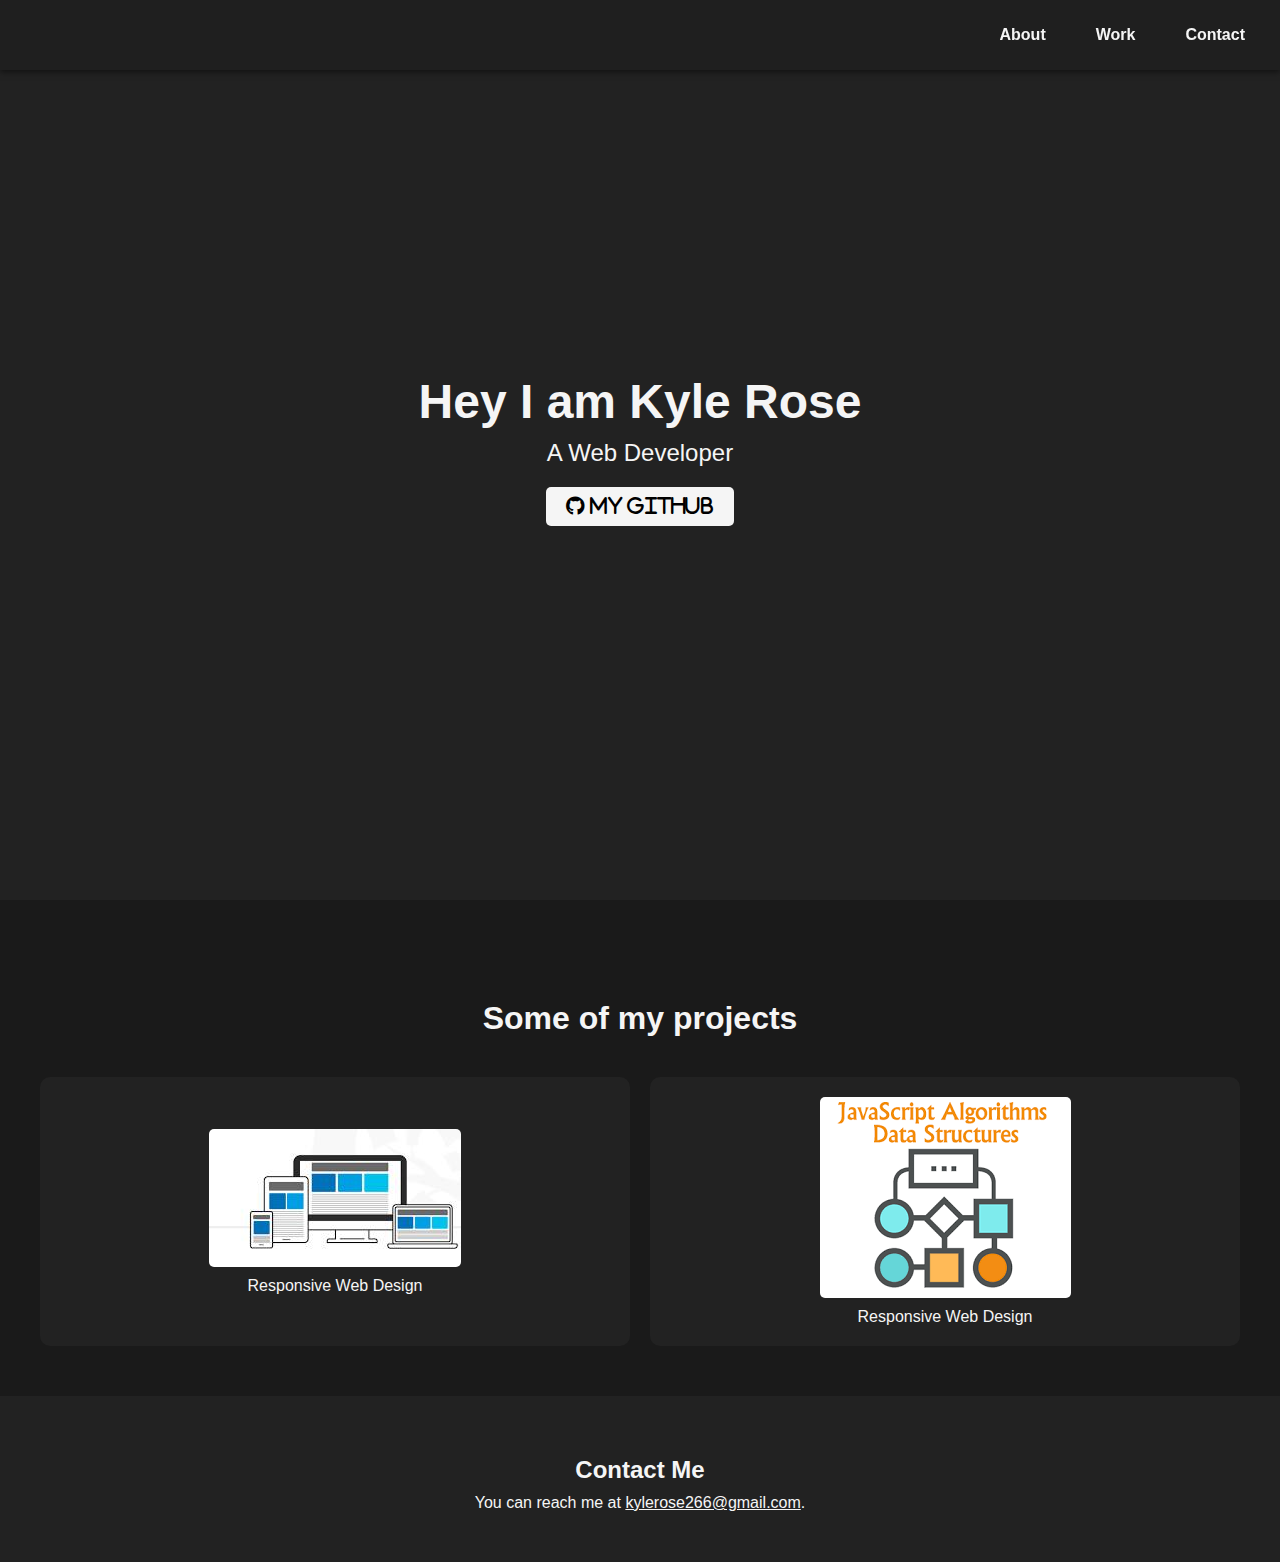
<file: Portfolio/index.html>
<!DOCTYPE html>
<html lang="en">
<head>
  <meta charset="UTF-8">
  <meta name="viewport" content="width=device-width, initial-scale=1.0">
  <title>Kyle Rose Portfolio</title>
  <link rel="stylesheet" href="styles.css">
  <link rel="stylesheet" href="https://cdnjs.cloudflare.com/ajax/libs/font-awesome/6.5.0/css/all.min.css">
</head>
<body>
  <nav id="navbar">
    <ul>
      <li><a href="#welcome-section">About</a></li>
      <li><a href="#projects">Work</a></li>
      <li><a href="#contact">Contact</a></li>
    </ul>
  </nav>

  <section id="welcome-section">
    <h1>Hey I am Kyle Rose</h1>
    <p>A Web Developer</p>
    <a href="https://github.com/Kyle-Rose" id="profile-link" class="fab fa-github" target="_blank"> My GitHub</a>
  </section>

  <section id="projects">
    <h1>Some of my projects</h1>
    <div class="projects-grid">
      <a class="project-tile" href="responsiveWebDesign.html">
        <img src="./responsiveWebDesign.jpeg" alt="Survey Form">
        <p>Responsive Web Design</p>
      </a>

      <a class="project-tile" href="JavaScriptAlgorithmsAndDataStructures.html">
        <img src="./JavaScriptAlgorithmsAndDataStructures.png" alt="Survey Form">
        <p>Responsive Web Design</p>
      </a>
     
    </div>
  </section>

  <section id="contact">
    <h2>Contact Me</h2>
    <p>You can reach me at <a href="mailto:kylerose266@gmail.com">kylerose266@gmail.com</a>.</p>
  </section>
</body>
</html>
</file>
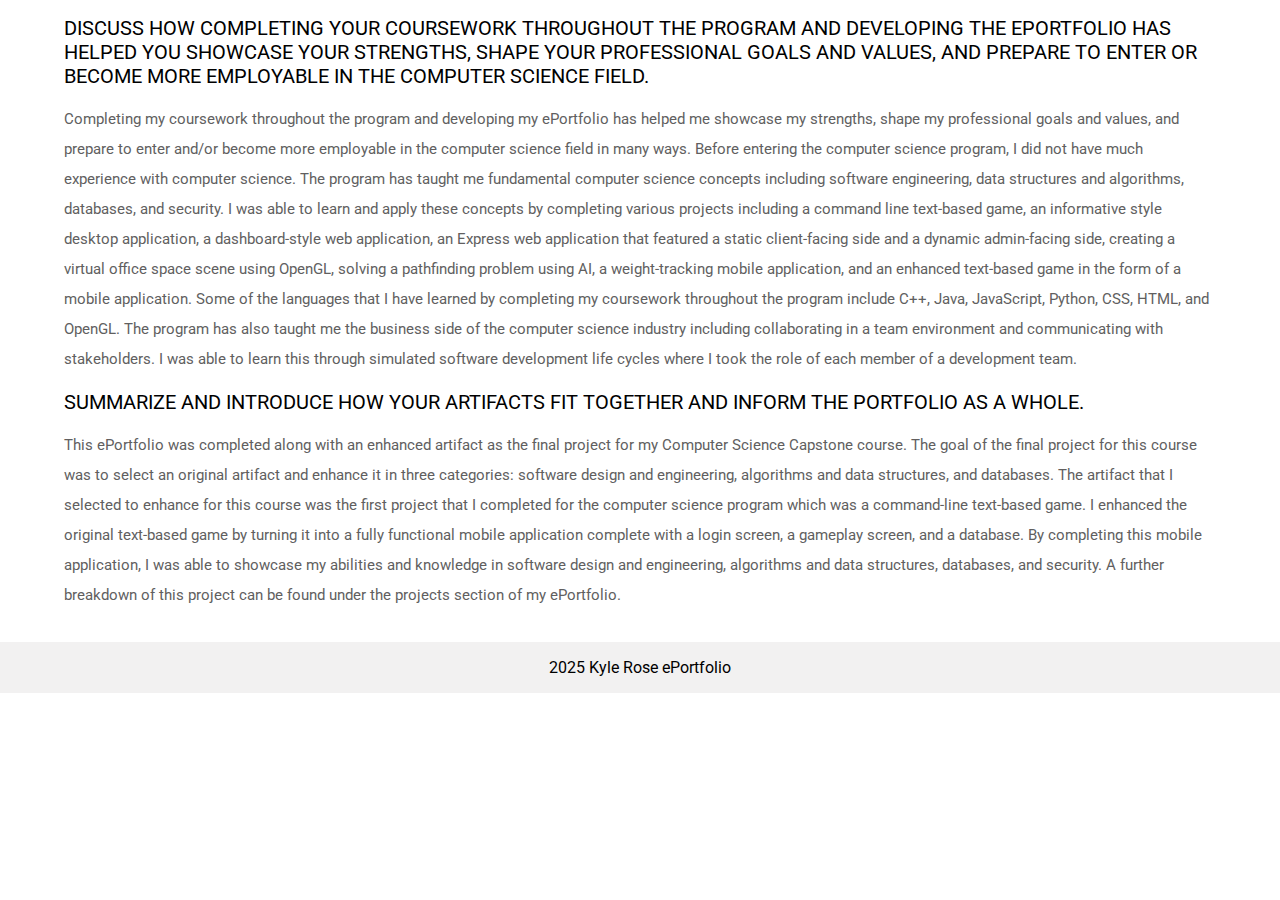
<file: Main Page/professionalSelfAssessment.html>
<!DOCTYPE html>
<html lang="en">
<head>
    <meta charset="UTF-8">
    <meta name="viewport" content="width=device-width, initial-scale=1.0">
    <link rel="stylesheet" href="./styles/main.css" />
    <title>Professional Self-Assessment</title>
</head>
<body>
    <div class="container">
        <div class="selfAssessment">
    
            <h1>
                <strong>Discuss how completing your coursework throughout the program and developing the ePortfolio has helped you showcase your strengths, shape your professional goals and values, and prepare to enter or become more employable in the computer science field.</strong>
            </h1>
    
            <div class="question-response">
                <p>
                    Completing my coursework throughout the program and developing my ePortfolio has helped me showcase my strengths, shape my professional goals and values, and prepare to enter and/or become more employable in the computer science field in many ways. Before entering the computer science program, I did not have much experience with computer science. The program has taught me fundamental computer science concepts including software engineering, data structures and algorithms, databases, and security. I was able to learn and apply these concepts by completing various projects including a command line text-based game, an informative style desktop application, a dashboard-style web application, an Express web application that featured a static client-facing side and a dynamic admin-facing side, creating a virtual office space scene using OpenGL, solving a pathfinding problem using AI, a weight-tracking mobile application, and an enhanced text-based game in the form of a mobile application. Some of the languages that I have learned by completing my coursework throughout the program include C++, Java, JavaScript, Python, CSS, HTML, and OpenGL. The program has also taught me the business side of the computer science industry including collaborating in a team environment and communicating with stakeholders. I was able to learn this through simulated software development life cycles where I took the role of each member of a development team.
                </p>
            </div>
    
            <h1>
                <strong>Summarize and introduce how your artifacts fit together and inform the portfolio as a whole.</strong>
            </h1>
    
            <div class="question-response">
                <p>
                    This ePortfolio was completed along with an enhanced artifact as the final project for my Computer Science Capstone course. The goal of the final project for this course was to select an original artifact and enhance it in three categories: software design and engineering, algorithms and data structures, and databases. The artifact that I selected to enhance for this course was the first project that I completed for the computer science program which was a command-line text-based game. I enhanced the original text-based game by turning it into a fully functional mobile application complete with a login screen, a gameplay screen, and a database. By completing this mobile application, I was able to showcase my abilities and knowledge in software design and engineering, algorithms and data structures, databases, and security. A further breakdown of this project can be found under the projects section of my ePortfolio.
                </p>
            </div>
        </div>
    </div>
    <footer>
        <div class="container footer-container">
          <p>2025 Kyle Rose ePortfolio</p>
        </div>
      </footer>
</body>
</html>
</file>
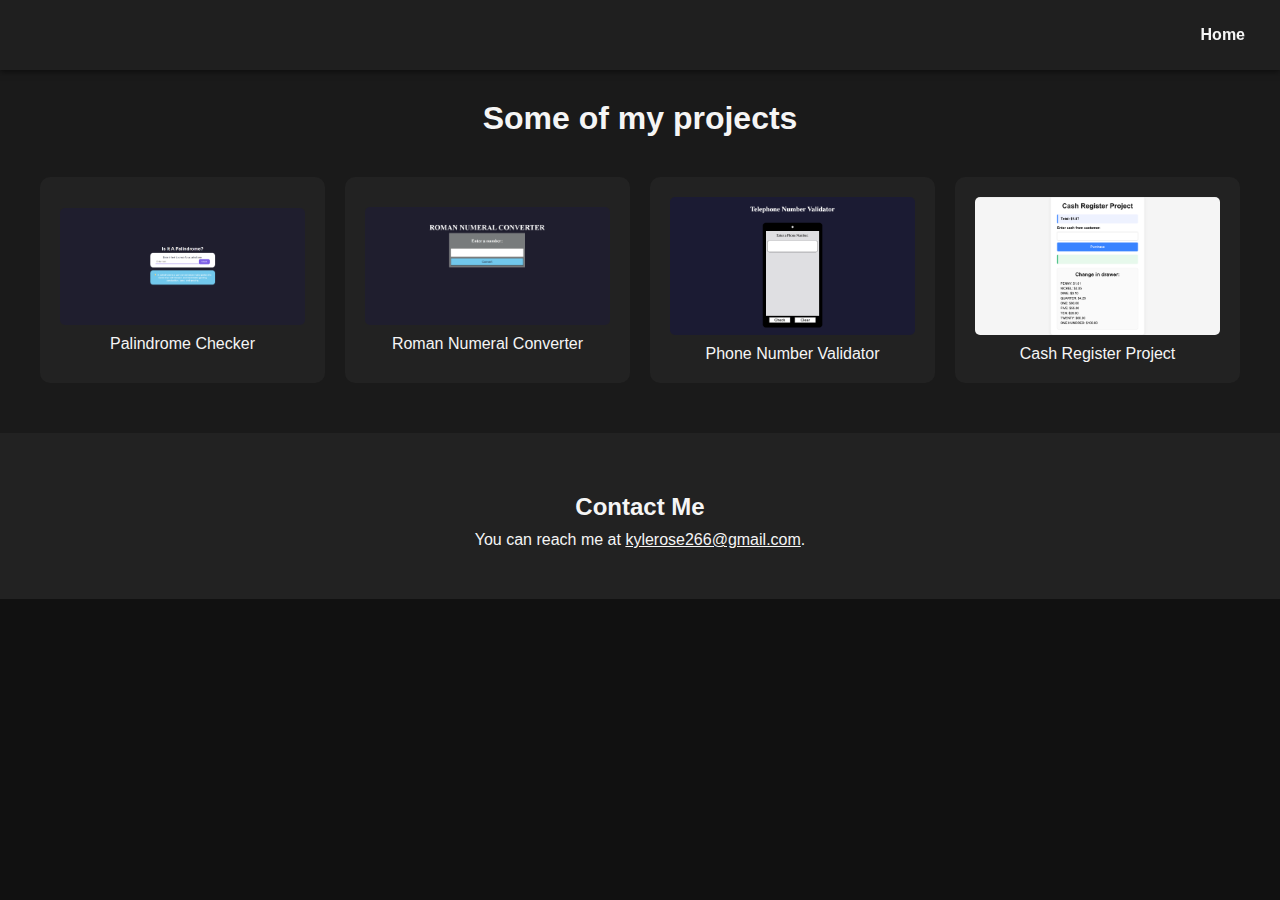
<file: Portfolio/JavaScriptAlgorithmsAndDataStructures.html>
<!DOCTYPE html>
<html lang="en">
<head>
  <meta charset="UTF-8">
  <meta name="viewport" content="width=device-width, initial-scale=1.0">
  <title>Kyle Rose Portfolio</title>
  <link rel="stylesheet" href="styles.css">
  <link rel="stylesheet" href="https://cdnjs.cloudflare.com/ajax/libs/font-awesome/6.5.0/css/all.min.css">
</head>
<body>
  <nav id="navbar">
    <ul>
      <li><a href="index.html">Home</a></li>
    </ul>
  </nav>

  <section id="projects">
    <h1>Some of my projects</h1>

    <div class="projects-grid">
      <a class="project-tile" href="https://rawcdn.githack.com/Kyle-Rose/JavaScript-Algorithms-and-Data-Structures/824d0d274525cb31612e3d1d15764d08de8c9722/Section%20One/ProjectOne/index.html">
        <img src="./PalindromeChecker.png" alt="Palindrome Checker">
        <p>Palindrome Checker</p>
      </a>
      <a class="project-tile" href="https://rawcdn.githack.com/Kyle-Rose/JavaScript-Algorithms-and-Data-Structures/0b35abc6013900632d3cfc6dbb4c6d5bc9456707/Section%20Two/ProjectTwo/index.html">
        <img src="./RomanNumeralConverter.png" alt="Roman Numeral Converter">
        <p>Roman Numeral Converter</p>
      </a>  
      <a class="project-tile" href="https://rawcdn.githack.com/Kyle-Rose/JavaScript-Algorithms-and-Data-Structures/c144aff7cc84de25e646b29d57ff5e69ac6909c1/Section%20Three/ProjectThree/index.html">
        <img src="./PhoneNumberValidator.png" alt="Phone Number Validator">
        <p>Phone Number Validator</p>
      </a>  
      <a class="project-tile" href="https://rawcdn.githack.com/Kyle-Rose/JavaScript-Algorithms-and-Data-Structures/edbc93919f8db212058e1972b5510d4aff20b40e/Section%20Four/ProjectFour/index.html">
        <img src="./CashRegisterProject.png" alt="Cash Register Project">
        <p>Cash Register Project</p>
      </a>    
    </div>
  </section>

  <section id="contact">
    <h2>Contact Me</h2>
    <p>You can reach me at <a href="mailto:kylerose266@gmail.com">kylerose266@gmail.com</a>.</p>
  </section>
</body>
</html>
</file>
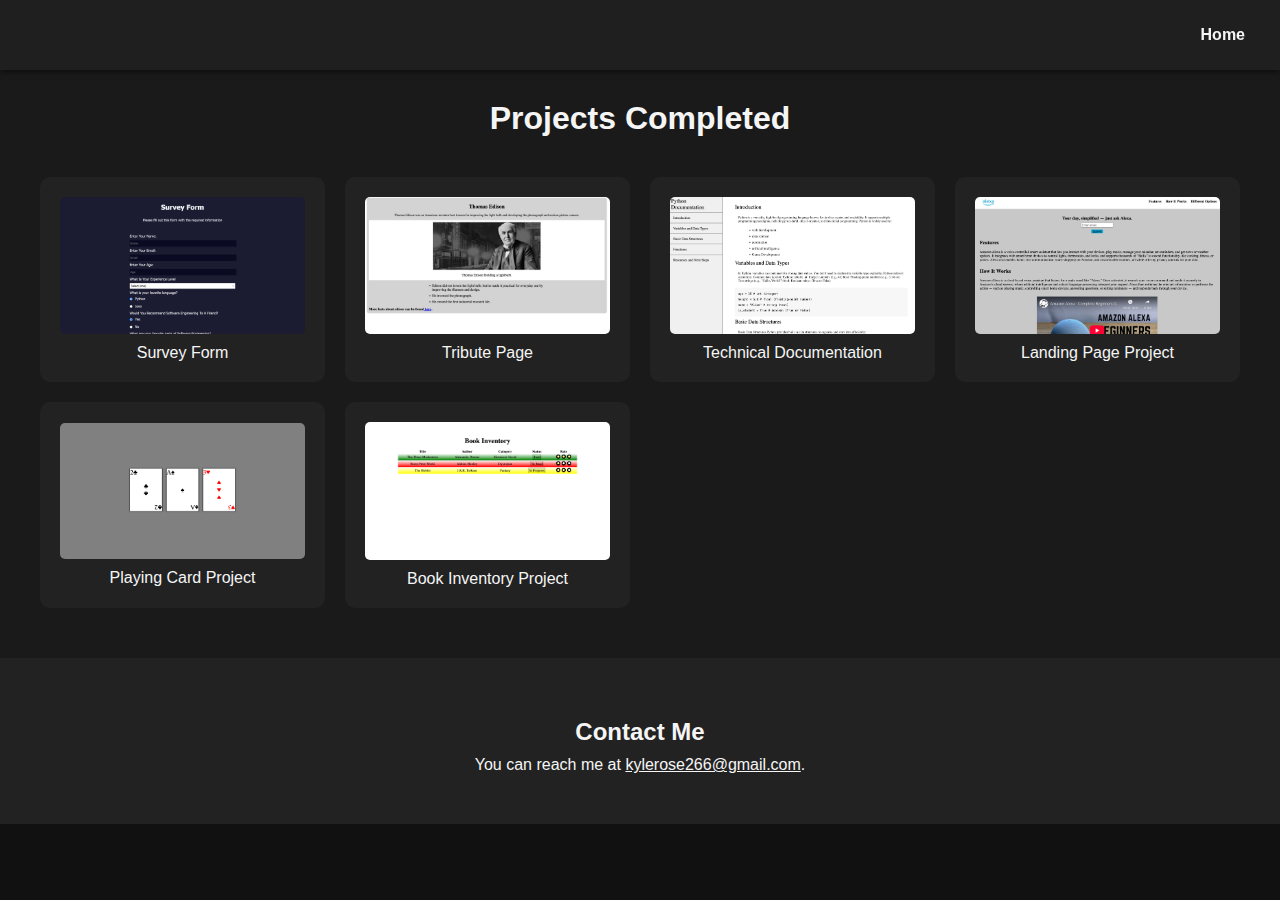
<file: Portfolio/responsiveWebDesign.html>
<!DOCTYPE html>
<html lang="en">
<head>
  <meta charset="UTF-8">
  <meta name="viewport" content="width=device-width, initial-scale=1.0">
  <title>Kyle Rose Portfolio</title>
  <link rel="stylesheet" href="styles.css">
  <link rel="stylesheet" href="https://cdnjs.cloudflare.com/ajax/libs/font-awesome/6.5.0/css/all.min.css">
</head>
<body>
  <nav id="navbar">
    <ul>
      <li><a href="../index.html">Home</a></li>
    </ul>
  </nav>

  <section id="projects">
    <h1>Projects Completed</h1>

    <div class="projects-grid">
      <a class="project-tile" href="https://raw.githack.com/Kyle-Rose/ResponsiveWebDesign/main/Section%20One/SurveyProject/index.html">
        <img src="./Survey.png" alt="Survey Form">
        <p>Survey Form</p>
      </a>
      <a class="project-tile" href="https://raw.githack.com/Kyle-Rose/ResponsiveWebDesign/main/Section%20Two/TributeProject/index.html">
        <img src="./Tribute.png" alt="Tribute Page">
        <p>Tribute Page</p>
      </a>
      <a class="project-tile" href="https://raw.githack.com/Kyle-Rose/ResponsiveWebDesign/main/Section%20Three/TechnicalDocumentationPage/index.html">
        <img src="./Technical.png" alt="Technical Documentation">
        <p>Technical Documentation</p>
      </a>
      <a class="project-tile" href="https://raw.githack.com/Kyle-Rose/ResponsiveWebDesign/main/Section%20Four/LandingPageProject/index.html">
        <img src="./Product.png" alt="Landing Page Project">
        <p>Landing Page Project</p>
      </a>
      <a class="project-tile" href="https://rawcdn.githack.com/Kyle-Rose/ResponsiveWebDesign/e6d07c4819e1b6397e4f946490201fb5f6d01b83/Responsive%20Web%20Design%20Latest%20Projects/PlayingCards/index.html">
        <img src="./PlayingCards.png" alt="Playing Card Project">
        <p>Playing Card Project</p>
      </a>
      <a class="project-tile" href="https://rawcdn.githack.com/Kyle-Rose/ResponsiveWebDesign/e6d07c4819e1b6397e4f946490201fb5f6d01b83/Responsive%20Web%20Design%20Latest%20Projects/BookInventory/index.html">
        <img src="./BookInventory.png" alt="Book Inventory Project">
        <p>Book Inventory Project</p>
      </a>
    </div>
  </section>

  <section id="contact">
    <h2>Contact Me</h2>
    <p>You can reach me at <a href="mailto:kylerose266@gmail.com">kylerose266@gmail.com</a>.</p>
  </section>
</body>
</html>
</file>
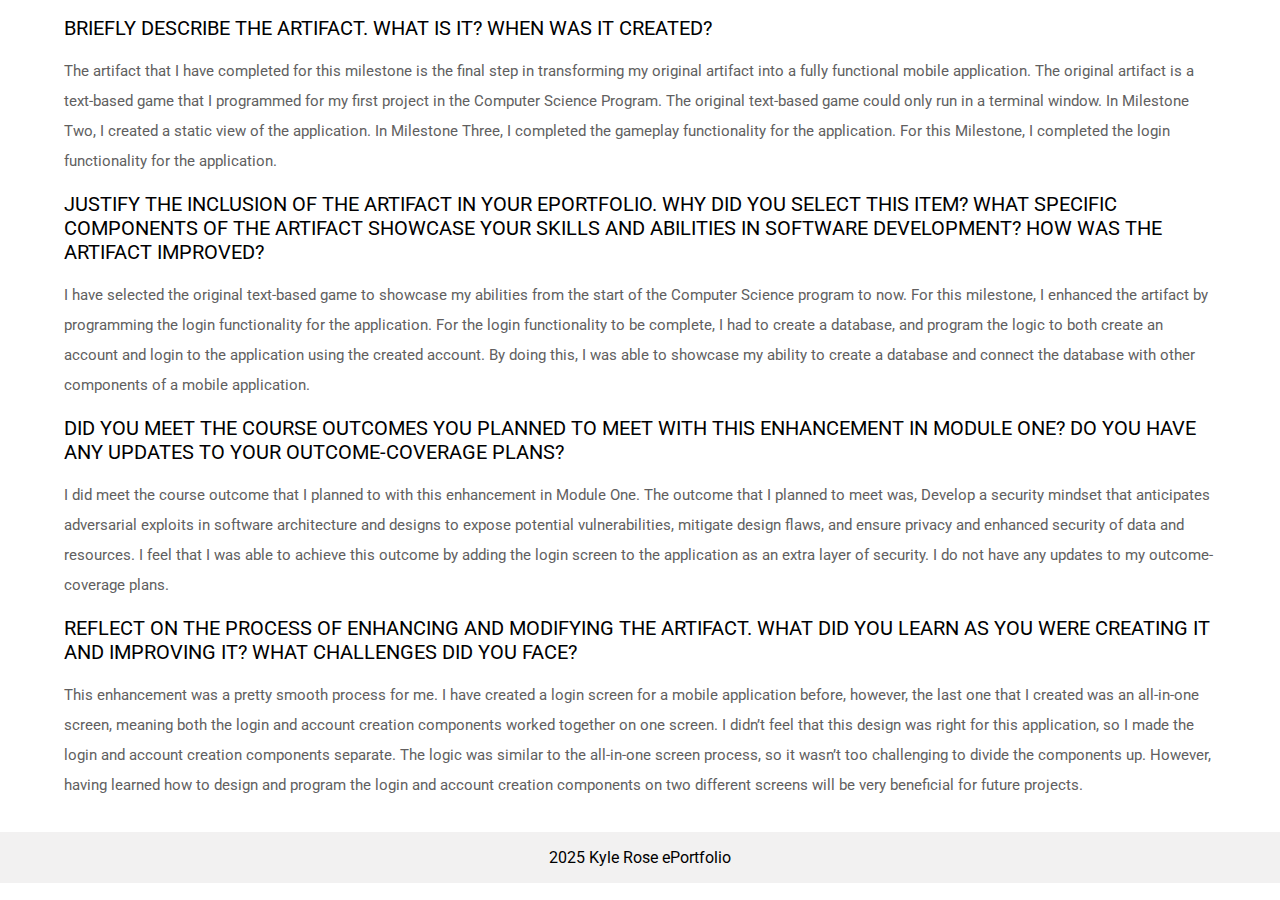
<file: Projects/Project 1/milestoneFourNarrative.html>
<!DOCTYPE html>
<html lang="en">
<head>
    <meta charset="UTF-8">
    <meta name="viewport" content="width=device-width, initial-scale=1.0">
    <link rel="stylesheet" href="./styles/main.css" />
    <title>Milestone Four Narrative</title>
</head>
<body>
    <div class="container">
        <div class="narrative">
            <h1>
                <strong>Briefly describe the artifact. What is it? When was it created?</strong>
            </h1>
    
            <div class="question-response">
                <p>
                    The artifact that I have completed for this milestone is the final step in transforming my original artifact into a fully functional mobile application. The original artifact is a text-based game that I programmed for my first project in the Computer Science Program. The original text-based game could only run in a terminal window. In Milestone Two, I created a static view of the application. In Milestone Three, I completed the gameplay functionality for the application. For this Milestone, I completed the login functionality for the application.
                </p>
            </div>
    
            <h1>
                <strong>Justify the inclusion of the artifact in your ePortfolio. Why did you select this item? What specific components of the artifact showcase your skills and abilities in software development? How was the artifact improved?</strong>
            </h1>
    
            <div class="question-response">
                <p>
                    I have selected the original text-based game to showcase my abilities from the start of the Computer Science program to now. For this milestone, I enhanced the artifact by programming the login functionality for the application. For the login functionality to be complete, I had to create a database, and program the logic to both create an account and login to the application using the created account. By doing this, I was able to showcase my ability to create a database and connect the database with other components of a mobile application.
                </p>    
            </div>
    
            <h1>
                <strong>Did you meet the course outcomes you planned to meet with this enhancement in Module One? Do you have any updates to your outcome-coverage plans?</strong>
            </h1>
    
            <div class="question-response">
                <p>
                    I did meet the course outcome that I planned to with this enhancement in Module One. The outcome that I planned to meet was, Develop a security mindset that anticipates adversarial exploits in software architecture and designs to expose potential vulnerabilities, mitigate design flaws, and ensure privacy and enhanced security of data and resources. I feel that I was able to achieve this outcome by adding the login screen to the application as an extra layer of security. I do not have any updates to my outcome-coverage plans. 
                </p>
            </div>
    
            <h1>
                <strong>Reflect on the process of enhancing and modifying the artifact. What did you learn as you were creating it and improving it? What challenges did you face?</strong>
            </h1>
    
            <div class="question-response">
                <p>
                    This enhancement was a pretty smooth process for me. I have created a login screen for a mobile application before, however, the last one that I created was an all-in-one screen, meaning both the login and account creation components worked together on one screen. I didn’t feel that this design was right for this application, so I made the login and account creation components separate. The logic was similar to the all-in-one screen process, so it wasn’t too challenging to divide the components up. However, having learned how to design and program the login and account creation components on two different screens will be very beneficial for future projects.
                </p>
            </div>
        </div>
    </div>
    <footer>
        <div class="container footer-container">
          <p>2025 Kyle Rose ePortfolio</p>
        </div>
      </footer>
</body>
</html>
</file>
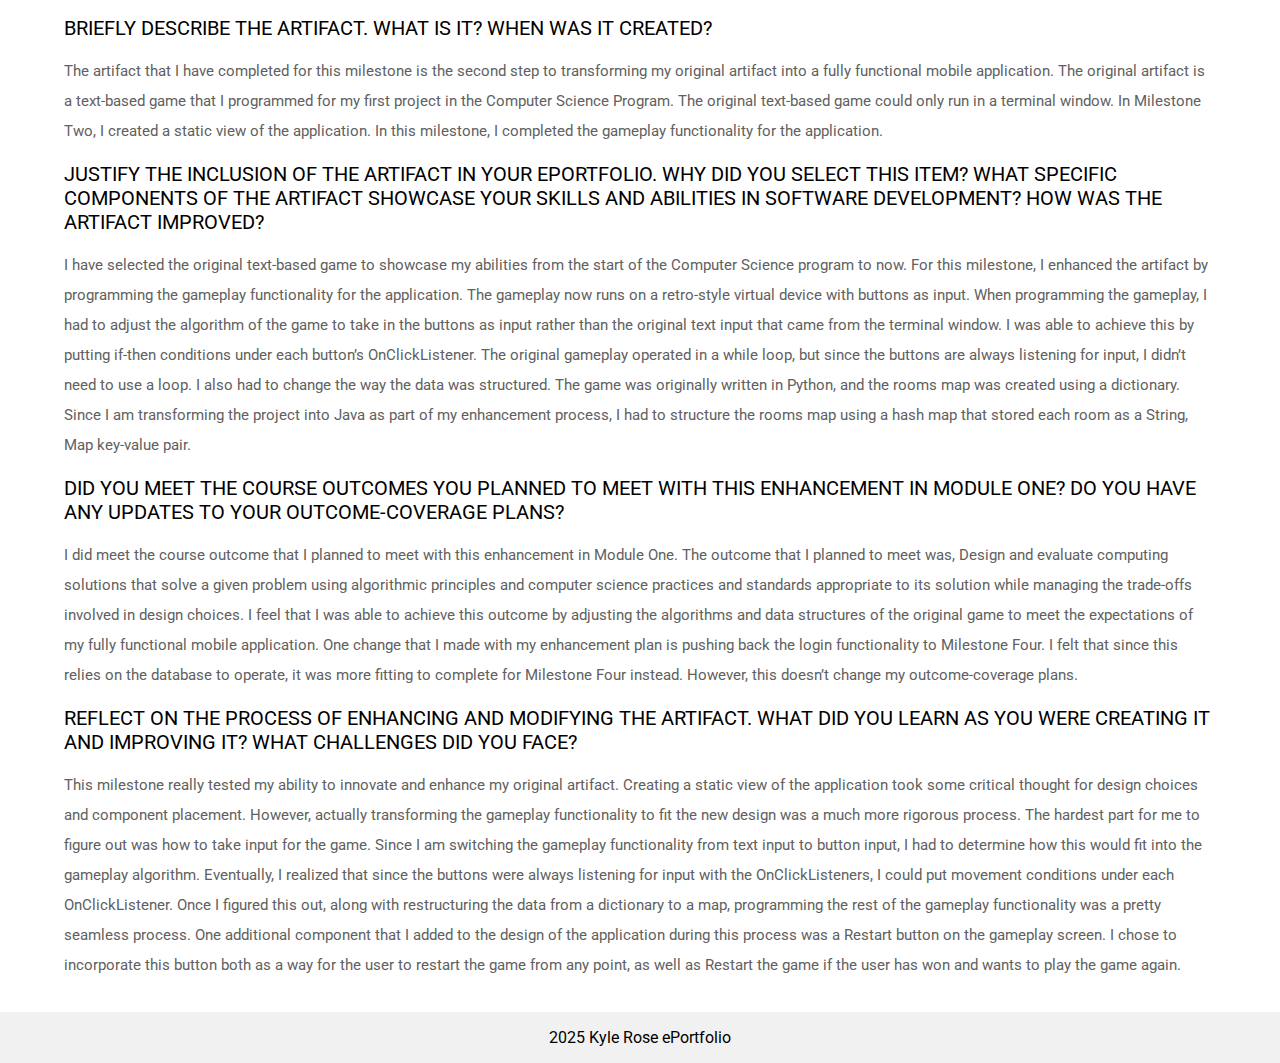
<file: Projects/Project 1/milestoneThreeNarrative.html>
<!DOCTYPE html>
<html lang="en">
<head>
    <meta charset="UTF-8">
    <meta name="viewport" content="width=device-width, initial-scale=1.0">
    <link rel="stylesheet" href="./styles/main.css" />
    <title>Milestone Three Narrative</title>
</head>
<body>
    <div class="container">
        <div class="narrative">
            <h1>
                <strong>Briefly describe the artifact. What is it? When was it created?</strong>
            </h1>
    
            <div class="question-response">
                <p>
                    The artifact that I have completed for this milestone is the second step to transforming my original artifact into a fully functional mobile application. The original artifact is a text-based game that I programmed for my first project in the Computer Science Program. The original text-based game could only run in a terminal window. In Milestone Two, I created a static view of the application. In this milestone, I completed the gameplay functionality for the application.  
                </p>
            </div>
    
            <h1>
                <strong>Justify the inclusion of the artifact in your ePortfolio. Why did you select this item? What specific components of the artifact showcase your skills and abilities in software development? How was the artifact improved?</strong>
            </h1>
    
            <div class="question-response">
                <p>
                    I have selected the original text-based game to showcase my abilities from the start of the Computer Science program to now. For this milestone, I enhanced the artifact by programming the gameplay functionality for the application. The gameplay now runs on a retro-style virtual device with buttons as input. When programming the gameplay, I had to adjust the algorithm of the game to take in the buttons as input rather than the original text input that came from the terminal window. I was able to achieve this by putting if-then conditions under each button’s OnClickListener. The original gameplay operated in a while loop, but since the buttons are always listening for input, I didn’t need to use a loop. I also had to change the way the data was structured. The game was originally written in Python, and the rooms map was created using a dictionary. Since I am transforming the project into Java as part of my enhancement process, I had to structure the rooms map using a hash map that stored each room as a String, Map key-value pair.
                </p>    
            </div>
    
            <h1>
                <strong>Did you meet the course outcomes you planned to meet with this enhancement in Module One? Do you have any updates to your outcome-coverage plans?</strong>
            </h1>
    
            <div class="question-response">
                <p>
                    I did meet the course outcome that I planned to meet with this enhancement in Module One. The outcome that I planned to meet was, Design and evaluate computing solutions that solve a given problem using algorithmic principles and computer science practices and standards appropriate to its solution while managing the trade-offs involved in design choices. I feel that I was able to achieve this outcome by adjusting the algorithms and data structures of the original game to meet the expectations of my fully functional mobile application. One change that I made with my enhancement plan is pushing back the login functionality to Milestone Four. I felt that since this relies on the database to operate, it was more fitting to complete for Milestone Four instead. However, this doesn’t change my outcome-coverage plans.  
                </p>
            </div>
    
            <h1>
                <strong>Reflect on the process of enhancing and modifying the artifact. What did you learn as you were creating it and improving it? What challenges did you face?</strong>
            </h1>
    
            <div class="question-response">
                <p>
                    This milestone really tested my ability to innovate and enhance my original artifact. Creating a static view of the application took some critical thought for design choices and component placement. However, actually transforming the gameplay functionality to fit the new design was a much more rigorous process. The hardest part for me to figure out was how to take input for the game. Since I am switching the gameplay functionality from text input to button input, I had to determine how this would fit into the gameplay algorithm. Eventually, I realized that since the buttons were always listening for input with the OnClickListeners, I could put movement conditions under each OnClickListener. Once I figured this out, along with restructuring the data from a dictionary to a map, programming the rest of the gameplay functionality was a pretty seamless process. One additional component that I added to the design of the application during this process was a Restart button on the gameplay screen. I chose to incorporate this button both as a way for the user to restart the game from any point, as well as Restart the game if the user has won and wants to play the game again.
                </p>
            </div>
        </div>
    </div>
    <footer>
        <div class="container footer-container">
          <p>2025 Kyle Rose ePortfolio</p>
        </div>
      </footer>
</body>
</html>
</file>
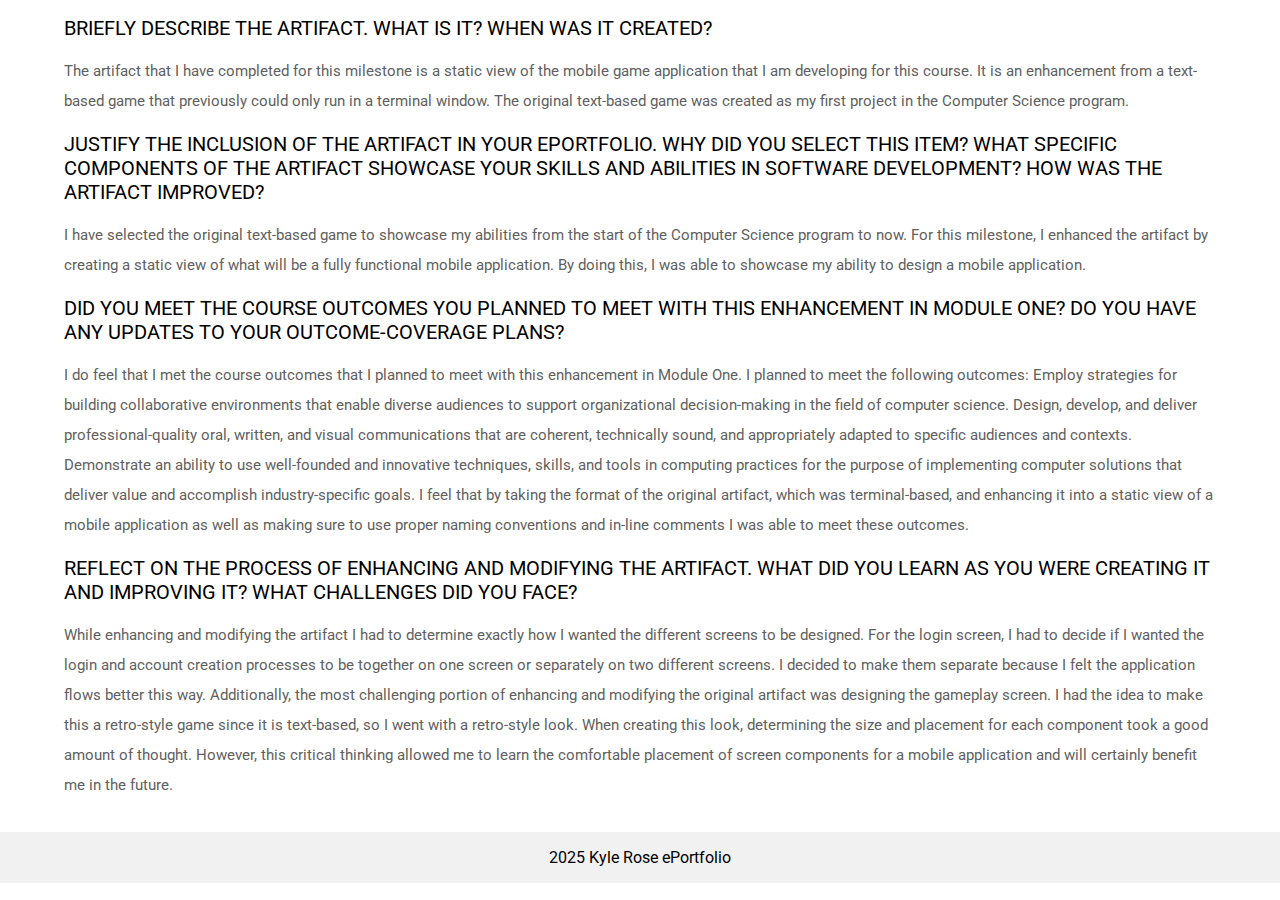
<file: Projects/Project 1/milestoneTwoNarrative.html>
<!DOCTYPE html>
<html lang="en">
<head>
    <meta charset="UTF-8">
    <meta name="viewport" content="width=device-width, initial-scale=1.0">
    <link rel="stylesheet" href="./styles/main.css" />
    <title>Milestone Two Narrative</title>
</head>
<body>
    <div class="container">
        <div class="narrative">
            <h1>
                <strong>Briefly describe the artifact. What is it? When was it created?</strong>
            </h1>
    
            <div class="question-response">
                <p>
                    The artifact that I have completed for this milestone is a static view of the mobile game application that I am developing for this course. It is an enhancement from a text-based game that previously could only run in a terminal window. The original text-based game was created as my first project in the Computer Science program.  
                </p>
            </div>
    
            <h1>
                <strong>Justify the inclusion of the artifact in your ePortfolio. Why did you select this item? What specific components of the artifact showcase your skills and abilities in software development? How was the artifact improved?</strong>
            </h1>
    
            <div class="question-response">
                <p>
                    I have selected the original text-based game to showcase my abilities from the start of the Computer Science program to now. For this milestone, I enhanced the artifact by creating a static view of what will be a fully functional mobile application. By doing this, I was able to showcase my ability to design a mobile application.
                </p>    
            </div>
    
            <h1>
                <strong>Did you meet the course outcomes you planned to meet with this enhancement in Module One? Do you have any updates to your outcome-coverage plans?</strong>
            </h1>
    
            <div class="question-response">
                <p>
                    I do feel that I met the course outcomes that I planned to meet with this enhancement in Module One. I planned to meet the following outcomes: Employ strategies for building collaborative environments that enable diverse audiences to support organizational decision-making in the field of computer science. Design, develop, and deliver professional-quality oral, written, and visual communications that are coherent, technically sound, and appropriately adapted to specific audiences and contexts. Demonstrate an ability to use well-founded and innovative techniques, skills, and tools in computing practices for the purpose of implementing computer solutions that deliver value and accomplish industry-specific goals. I feel that by taking the format of the original artifact, which was terminal-based, and enhancing it into a static view of a mobile application as well as making sure to use proper naming conventions and in-line comments I was able to meet these outcomes.
                </p>
            </div>
    
            <h1>
                <strong>Reflect on the process of enhancing and modifying the artifact. What did you learn as you were creating it and improving it? What challenges did you face?</strong>
            </h1>
    
            <div class="question-response">
                <p>
                While enhancing and modifying the artifact I had to determine exactly how I wanted the different screens to be designed. For the login screen, I had to decide if I wanted the login and account creation processes to be together on one screen or separately on two different screens. I decided to make them separate because I felt the application flows better this way. Additionally, the most challenging portion of enhancing and modifying the original artifact was designing the gameplay screen. I had the idea to make this a retro-style game since it is text-based, so I went with a retro-style look. When creating this look, determining the size and placement for each component took a good amount of thought. However, this critical thinking allowed me to learn the comfortable placement of screen components for a mobile application and will certainly benefit me in the future.
                </p>
            </div>
        </div>
    </div>
    <footer>
        <div class="container footer-container">
          <p>2025 Kyle Rose ePortfolio</p>
        </div>
      </footer>
</body>
</html>
</file>
<file: Portfolio/styles.css>
* {
  margin: 0;
  padding: 0;
  box-sizing: border-box;
}

body, html {
  width: 100%;
  font-family: Arial, sans-serif;
  background-color: #111;
  color: #f5f5f5;
}

nav {
  position: fixed;
  top: 0;
  left: 0;
  width: 100%;
  height: 70px;
  display: flex;
  align-items: center;
  padding: 0 20px;
  background-color: #1f1f1f;
  box-shadow: 0 2px 6px rgba(0,0,0,0.5);
  z-index: 100;
}

#navbar ul {
  list-style: none;
  display: flex;
  gap: 20px;
  margin-left: auto;
}

#navbar a {
  text-decoration: none;
  color: #f5f5f5;
  font-weight: bold;
  padding: 10px 15px;
  display: flex;
  align-items: center;
  transition: background-color 0.3s ease, color 0.3s ease;
}

#navbar a:hover {
  background-color: #333;
  color: #fff;
  border-radius: 5px;
}

#welcome-section {
  background-color: #222;
  height: 100vh;
  display: flex;
  flex-direction: column;
  justify-content: center;
  align-items: center;
  text-align: center;
  padding: 0 20px;
}

#welcome-section h1 {
  font-size: 3rem;
  margin-bottom: 10px;
}

#welcome-section p {
  font-size: 1.5rem;
  margin-bottom: 20px;
}

#profile-link {
  font-size: 1.2rem;
  background: #f5f5f5;
  color: black;
  text-decoration: none;
  padding: 10px 20px;
  border-radius: 5px;
  transition: background-color 0.3s ease, color 0.3s ease;
}

#profile-link:hover {
  background-color: #d5d5d5;
  color: #111;
}

#projects {
  padding: 100px 20px 50px;
  background-color: #1a1a1a;
  text-align: center;
}

#projects h1 {
  margin-bottom: 40px;
  text-decoration: none;
}

.projects-grid {
  display: grid;
  grid-template-columns: repeat(auto-fit, minmax(250px, 1fr));
  gap: 20px;
  padding: 0 20px;
}

.project-tile {
  background-color: #222;
  color: #f5f5f5;
  text-align: center;
  padding: 20px;
  border-radius: 10px;
  text-decoration: none;
  display: flex;
  flex-direction: column;
  justify-content: center;
  align-items: center;
  transition: transform 0.3s, background-color 0.3s;
}

.project-tile img {
  max-width: 100%;
  border-radius: 5px;
  margin-bottom: 10px;
}

.project-tile:hover {
  background-color: #333;
  transform: translateY(-5px);
}

#contact {
  display: flex;
  flex-direction: column;  
  background-color: #222;
  padding: 50px 20px;
  text-align: center;
}

#contact h2{
    padding: 10px;
}

#contact a {
  color: #f5f5f5;
  text-decoration: underline;
}

@media (max-width: 768px) {
  nav {
    height: auto;
    padding: 10px 20px;
  }

  #navbar ul {
    flex-direction: column;
    gap: 10px;
    margin-left: 0;
  }

  #projects {
    padding-top: 120px;
  }
}
</file>
<file: Main Page/styles/main.css>
@import url("https://fonts.googleapis.com/css2?family=Roboto:wght@100;400;500;700&display=swap");
@import url(./navbar.css);
@import url(./hero.css);
@import url(./about.css);
@import url(./resume.css);
@import url(./projects.css);
@import url(./professionalSelfAssessment.css);
@import url(./selfAssessment.css);

* {
  box-sizing: border-box;
  padding: 0;
  margin: 0;
  font-family: "Roboto", sans-serif;
}

html {
  scroll-behavior: smooth;
}

li {
  list-style: none;
}

a {
  text-decoration: none;
  color: inherit;
}

button {
  outline: none;
  border: none;
  background: inherit;
  cursor: pointer;
}

.container {
  width: 90%;
  margin: 0 auto;
  max-width: 1400px;
  height: 100%;
}

article {
  padding: 20px 0;
  display: flex;
  flex-direction: column;
  gap: 10px;
  border-bottom: solid 1px #dad9d9;
}

.footer-container {
  text-align: center;
  background-color: rgb(242, 241, 241);
  padding: 1rem 0;
  width: 100%;
}
</file>
<file: Projects/Project 1/styles/main.css>
@import url("https://fonts.googleapis.com/css2?family=Roboto:wght@100;400;500;700&display=swap");
@import url(./navbar.css);
@import url(./hero.css);
@import url(./about.css);
@import url(./milestoneOne.css);
@import url(./milestoneTwo.css);
@import url(./narrative.css);
@import url(./milestoneThree.css);
@import url(./milestoneFour.css);

* {
  box-sizing: border-box;
  padding: 0;
  margin: 0;
  font-family: "Roboto", sans-serif;
}

html {
  scroll-behavior: smooth;
}

li {
  list-style: none;
}

a {
  text-decoration: none;
  color: inherit;
}

button {
  outline: none;
  border: none;
  background: inherit;
  cursor: pointer;
}

.container {
  width: 90%;
  margin: 0 auto;
  max-width: 1400px;
  height: 100%;
}

article {
  padding: 20px 0;
  display: flex;
  flex-direction: column;
  gap: 10px;
  border-bottom: solid 1px #dad9d9;
}

.footer-container {
  text-align: center;
  background-color: rgb(242, 241, 241);
  padding: 1rem 0;
  width: 100%;
}
</file>
